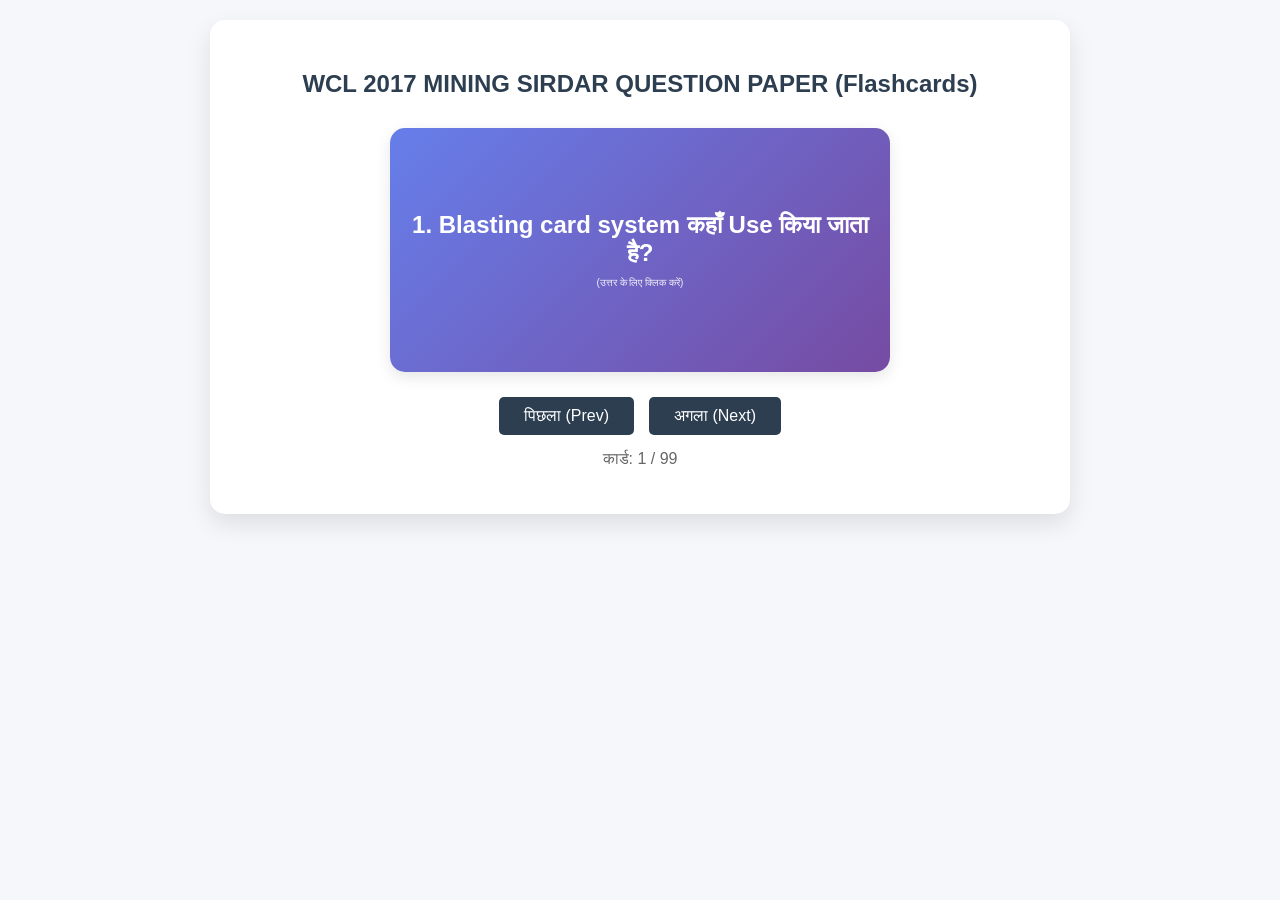
<file: index.html>
<!DOCTYPE html>
<html lang="hi">

<head>
    <meta charset="UTF-8">
    <meta name="viewport" content="width=device-width, initial-scale=1.0">
    <title>रासायनिक नाम और सूत्र - Flashcards</title>
    <link rel="stylesheet" href="Msardar.css">
</head>

<body>

    <div class="container">
        <h2>WCL 2017 MINING SIRDAR QUESTION PAPER (Flashcards)</h2>

        <div class="flashcard-container">
            <div class="flashcard" id="card">
                <div class="card-face card-front" id="card-front"></div>
                <div class="card-face card-back" id="card-back"></div>
            </div>
            <div class="controls">
                <button class="btn" id="prev-btn">पिछला (Prev)</button>
                <button class="btn" id="next-btn">अगला (Next)</button>
            </div>
            <p id="card-progress" style="margin-top: 15px; color: #666;"></p>
        </div>
    </div>






    <script type="module">

        import { chemicalData } from './Sardar2017.js';

        let currentCardIndex = 0;

        function initFlashcards() {
            const card = document.getElementById('card');
            card.classList.remove('flip');

            const current = chemicalData[currentCardIndex];
            document.getElementById('card-front').innerHTML = `<div>${current.Question}</div><div class="card-subtext">(उत्तर के लिए क्लिक करें)</div>`;
            document.getElementById('card-back').innerHTML = `<div>${current.Answer}</div>`;
            document.getElementById('card-progress').innerText = `कार्ड: ${currentCardIndex + 1} / ${chemicalData.length}`;
        }

        // Event Listeners जोड़ें
        document.getElementById('card').addEventListener('click', () => {
            document.getElementById('card').classList.toggle('flip');
        });

        document.getElementById('next-btn').addEventListener('click', () => {
            currentCardIndex = (currentCardIndex + 1) % chemicalData.length;
            initFlashcards();
        });

        document.getElementById('prev-btn').addEventListener('click', () => {
            currentCardIndex = (currentCardIndex - 1 + chemicalData.length) % chemicalData.length;
            initFlashcards();
        });

        // फ़्लैशकार्ड्स प्रारम्भ करें
        initFlashcards();
    </script>



</body>

</html>
</file>
<file: Msardar.css>
:root {
  --primary-color: #4a90e2;
  --secondary-color: #2c3e50;
  --bg-color: #f5f7fa;
}

body {
  font-family: "Segoe UI", Tahoma, Geneva, Verdana, sans-serif;
  background-color: var(--bg-color);
  margin: 0;
  padding: 20px;
  display: flex;
  flex-direction: column;
  align-items: center;
}

.container {
  max-width: 800px;
  width: 100%;
  background: white;
  padding: 30px;
  border-radius: 15px;
  box-shadow: 0 10px 25px rgba(0, 0, 0, 0.1);
}

h2 {
  text-align: center;
  color: var(--secondary-color);
  margin-bottom: 30px;
}

/* Flashcard Styles */
.flashcard-container {
  display: flex;
  flex-direction: column;
  align-items: center;
  perspective: 1000px;
}

.flashcard {
  width: 500px;
  height: 244px;
  position: relative;
  transform-style: preserve-3d;
  transition: transform 0.6s;
  cursor: pointer;
}

.flashcard.flip {
  transform: rotateY(180deg);
}

.card-face {
  position: absolute;
  width: 100%;
  height: 100%;
  backface-visibility: hidden;
  display: flex;
  flex-direction: column;
  justify-content: center;
  align-items: center;
  border-radius: 15px;
  box-shadow: 0 5px 15px rgba(0, 0, 0, 0.1);
  font-size: 24px;
  font-weight: bold;
  padding: 20px;
  box-sizing: border-box;
  text-align: center;
}

.card-front {
  background: linear-gradient(135deg, #667eea 0%, #764ba2 100%);
  color: white;
}

.card-back {
  background: linear-gradient(135deg, #11998e 0%, #38ef7d 100%);
  color: white;
  transform: rotateY(180deg);
}

.card-subtext {
  font-size: 10px;
  font-weight: normal;
  margin-top: 10px;
  opacity: 0.9;
}

.controls {
  margin-top: 25px;
  display: flex;
  gap: 15px;
}

button.btn {
  padding: 10px 25px;
  font-size: 16px;
  border: none;
  border-radius: 5px;
  cursor: pointer;
  background-color: var(--secondary-color);
  color: white;
  transition: background 0.2s;
}

button.btn:hover {
  background-color: #34495e;
}

sub {
  font-size: 0.6em;
}

/* 📱 Mobile View Styles (Screens 768px wide and below) */
@media screen and (max-width: 768px) {
  .flashcard {
    width: 319px;
    height: 480px;
  }
  .container {
    margin-top: 25px;
  }
}
</file>
